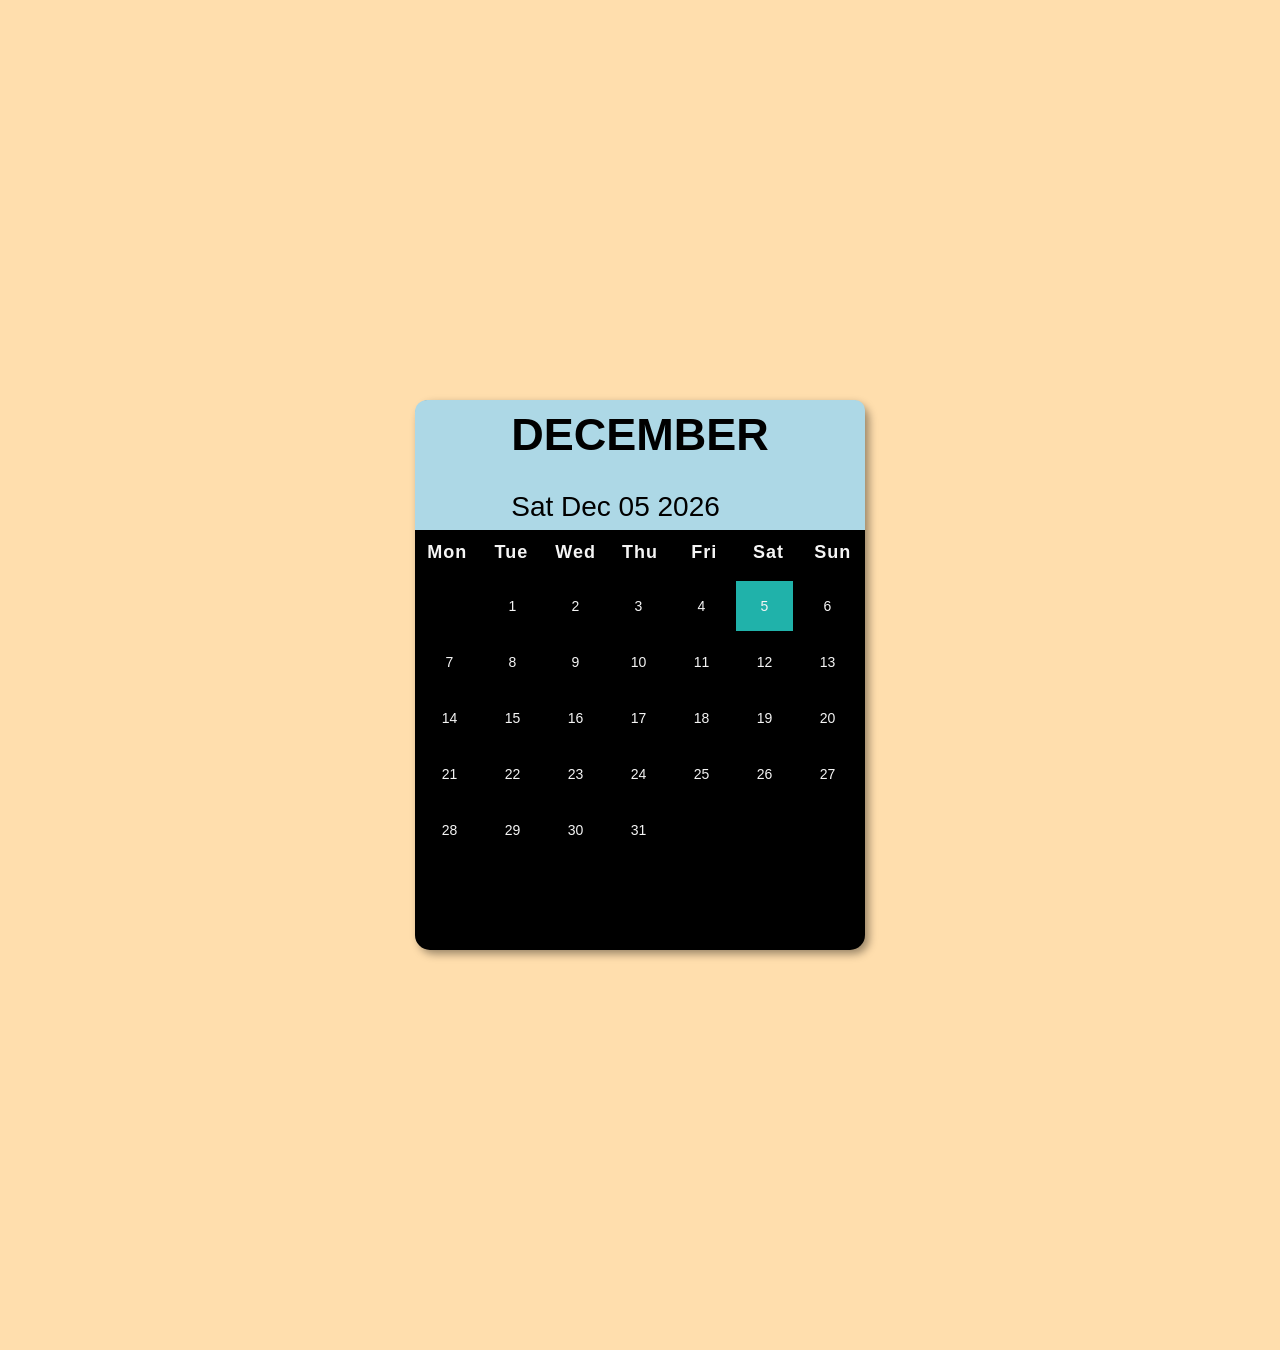
<file: Monthly Calender/Index.html>
<!DOCTYPE html>
<html lang="en">
<head>
    <meta charset="UTF-8">
    <meta http-equiv="X-UA-Compatible" content="IE=edge">
    <meta name="viewport" content="width=device-width, initial-scale=1.0">
    <title>Month Calender</title>
    <link rel="stylesheet" href="style.css">
</head>
<body>
    <div class="container">
        <div class="calender">
            <div class="month">
                <div class="date">
                    <h1>October</h1>
                    <p></p>

                </div>
            </div>
            <div class="weekdays">
                <div>Mon</div>
                <div>Tue</div>
                <div>Wed</div>
                <div>Thu</div>
                <div>Fri</div>
                <div>Sat</div>
                <div>Sun</div>

            </div>
            <div class="days">
                <div class="empty"></div>
                <div class="empty"></div>
                <div class="empty"></div>
                <div class="empty"></div>
                <div class="empty"></div>
                <div class="today">1</div>
                <div>2</div>
                <div>3</div>
                <div>4</div>
                <div>5</div>
                <div>6</div>
                <div>7</div>
                <div>8</div>
                <div>9</div>
                <div>10</div>
                <div>11</div>
                <div>12</div>
                <div>13</div>
                <div>14</div>
                <div>15</div>
                <div>16</div>
                <div>17</div>
                <div>18</div>
                <div>19</div>
                <div>20</div>
                <div>21</div>
                <div>22</div>
                <div>23</div>
                <div>24</div>
                <div>25</div>
                <div>26</div>
                <div>27</div>
                <div>28</div>
                <div>29</div>
                <div>30</div>
            </div>
        </div>
        
    </div>






    <script src="index.js"></script>

</body>
</html>
</file>
<file: Monthly Calender/style.css>
body{
    padding: 0;
    margin: 0;
    font-family: sans-serif;
}
.container{
    width: 100%;
    height: 150vh;
    background-color: navajowhite;
    display: flex;
    justify-content: center;
    align-items: center;
}
.calender{
    background-color: black;
    color: whitesmoke;
    width: 450px;
    height: 550px;
    border-radius: 15px; /*Round corner*/
    box-shadow: 4px 4px 8px rgba(0, 0, 0, .4); /*কর্নার এর সাথে বক্স এর shadow পরবে বাহিরে যে রঙ দেয়া হবে*/

}
.month{
    width: 100%;
    height: 130px;
    background-color: lightblue;
    color: black;

    display: flex;  /* justify content, display, align items kono content ke center nite use hoi*/
    justify-content: center;
    align-items: center;
    border-radius: 12px 10px 0px 0px; /*Kono items r 4 konai border gol korte use kora hoi. 
    top hocce first like leftpx 12 and top right hocce 10px, Nicher gula same but bottom left right*/
                                           
}
.month h1{
    font-size: 45px;
    text-transform: uppercase ; /* Text-Transform use for case like upper lower inherit*/
    
}
.month p{
   font-size: 28px;
  
   

}
.weekdays{
    display: flex;
    height: 45px;
    will-change: 70%;

}
.weekdays div{
    font-size: 18px;
    letter-spacing: 1px;/* Letter r majhe space create kora*/
    font-weight: bold;
    width: 100%;
    display: flex;
    justify-content: center;
    align-items: center;
}
.days{
    width: 100%;
    display: flex;
    flex-wrap: wrap;/* Eta hocce kono items ke left to right or right to left neyar jonno use kora hoi*/
    padding: 3px;
   
}
.days div{
    font-size: 14px;
    margin: 3px;
    width: 57px;
    height: 50px;
    display: flex;
    justify-content: center;
    align-items: center;
}
.days div:hover:not(.empty){
    border: 2px solid gray;
    cursor: pointer;
}

.today{
    background-color: lightseagreen;
}
</file>
